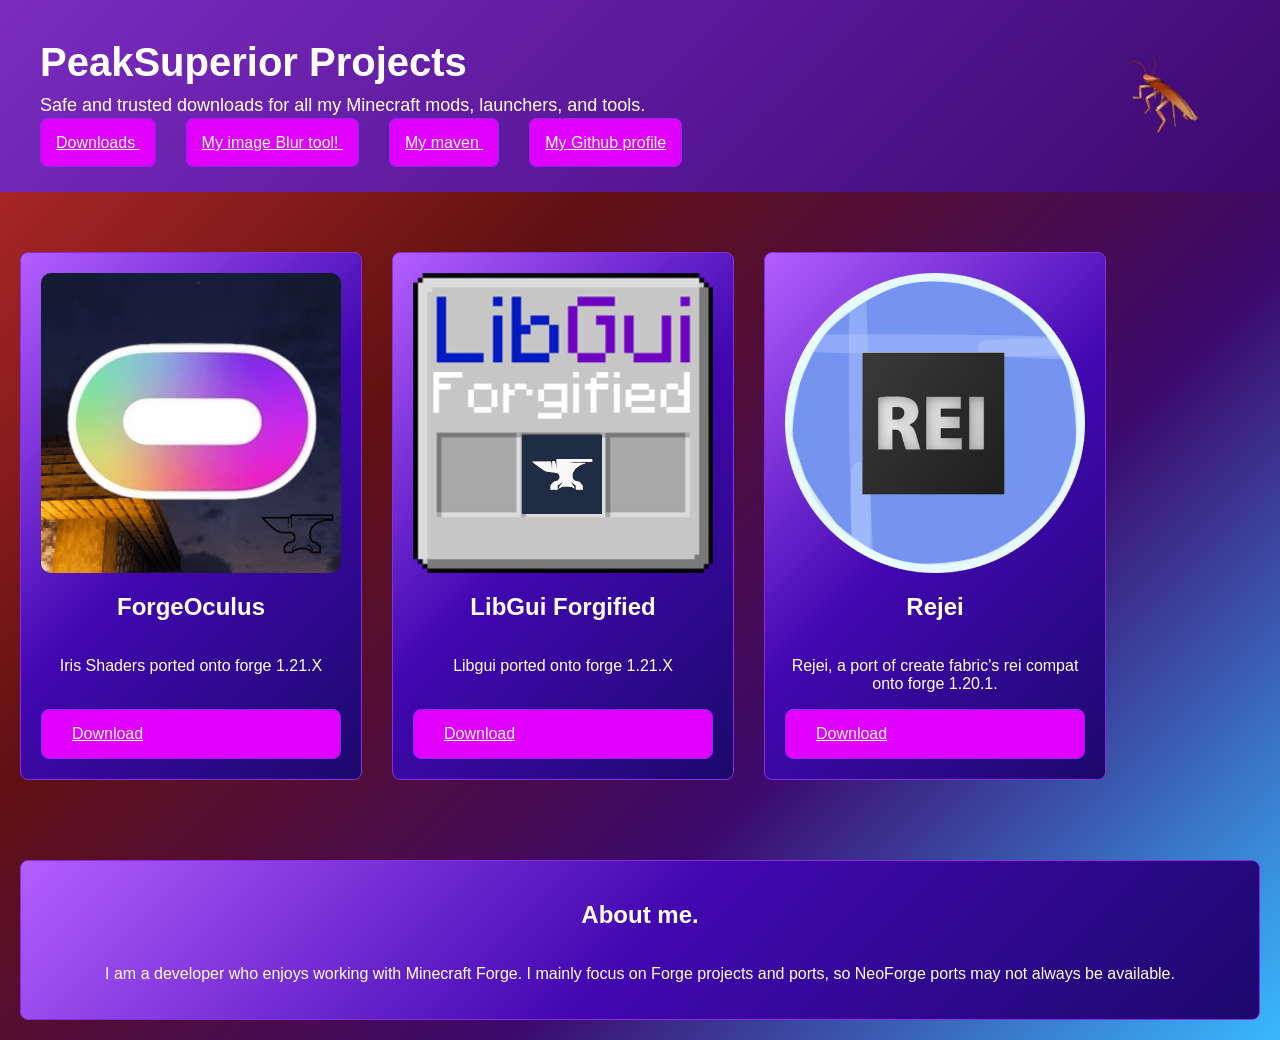
<file: index.html>
<!DOCTYPE html>
<html>
<head>
    <meta charset="utf-8">
    <title>Peak's Hub</title>
    <link rel="icon" type="image/x-icon" href="assets/favicon/favicon.ico">
    <meta name="viewport" content="width=device-width, initial-scale=1.0">
    <link rel="stylesheet" href="index.css">
</head>
<body>

    <div class="banner">
        <h1>PeakSuperior Projects</h1>
        <p>
            Safe and trusted downloads for all my Minecraft mods,
            launchers, and tools.
        </p>
        <a class="btn" href="downloads.html">
            Downloads
        </a>
        <a class="btn" href="blur-tool.html">
            My image Blur tool!
        </a>
        <a class="btn" href="https://peaksuperior885.github.io/peaks_maven/">
            My maven
        </a>
        <a class="btn" href="https://github.com/peaksuperior885">
            My Github profile
        </a>
        
        <audio id="roach-sound" src="assets/audios/roach.mp3"></audio>
        <div class="roach-container">
            <div id="roach-bubble" class="roach-bubble"></div>
            <img src="assets/gifs/roach.gif" alt="roach" class="roach" onclick="handleRoachClick()">
        </div>
    </div>

<section class="projects">

    <div class="card">
        <img src="assets/icons/forgeoculus.png" class="image1" alt="ForgeOculus logo">
        <h2 class="center">ForgeOculus</h2>
        <p class="center">
            Iris Shaders ported onto forge 1.21.X
        </p>
        <a href="downloads.html#forgeoculus" class="f_learn">
            Download
        </a>
    </div>


    <div class="card">
        <img src="assets/icons/libgui.png" class="image1" alt="LibguiForgified logo">
        <h2 class="center">LibGui Forgified</h2>
        <p class="center">
            Libgui ported onto forge 1.21.X
        </p>
        <a href="downloads.html#libgui" class="f_learn">
            Download
        </a>
    </div>

    <div class="card">
        <img src="assets/icons/rejei.png" class="image1" alt="LibguiForgified logo">
        <h2 class="center">Rejei</h2>
        <p class="center">
            Rejei, a port of create fabric's rei compat onto forge 1.20.1.
        </p>
        <a href="downloads.html#rejei" class="f_learn">
            Download
        </a>
    </div>

</section>

<section class="aboutme">
    <div class="abtmecard">
        <h2 class="center">About me.</h2>
        <p class="center">I am a developer who enjoys working with Minecraft Forge. I mainly focus on Forge projects and ports, so NeoForge ports may not always be available.</p>
    </div>
</section>

<script src="index.js"></script>
</body>
</html>
</file>
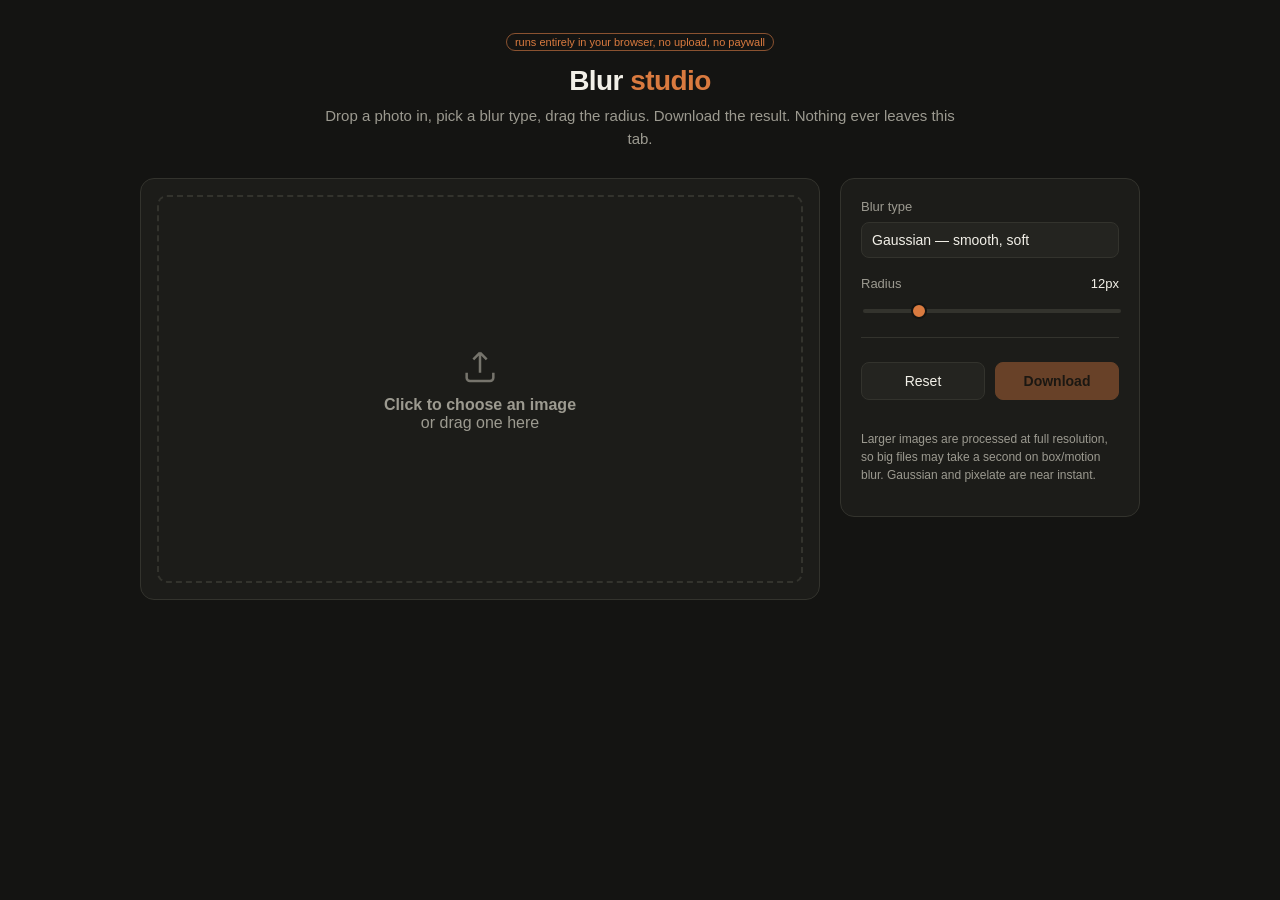
<file: blur-tool.html>
<!DOCTYPE html>
<html lang="en">
<head>
<meta charset="UTF-8">
<meta name="viewport" content="width=device-width, initial-scale=1.0">
<title>Blur Studio — free image blur tool</title>
<style>
  :root{
    --bg:#141412;
    --panel:#1c1c19;
    --panel-2:#242420;
    --line:#33332d;
    --ink:#f2f0e8;
    --ink-dim:#9c9a90;
    --accent:#d97a3f;
    --accent-dim:#8a5230;
  }
  *{box-sizing:border-box;}
  body{
    margin:0;
    font-family:-apple-system,BlinkMacSystemFont,"Segoe UI",Helvetica,Arial,sans-serif;
    background:var(--bg);
    color:var(--ink);
    min-height:100vh;
    display:flex;
    flex-direction:column;
    align-items:center;
    padding:32px 16px 80px;
  }
  header{
    text-align:center;
    max-width:640px;
    margin-bottom:28px;
  }
  h1{
    font-size:28px;
    font-weight:600;
    margin:0 0 8px;
    letter-spacing:-0.02em;
  }
  h1 span{color:var(--accent);}
  header p{
    color:var(--ink-dim);
    font-size:15px;
    line-height:1.5;
    margin:0;
  }
  .app{
    width:100%;
    max-width:1000px;
    display:grid;
    grid-template-columns:1fr 300px;
    gap:20px;
  }
  @media (max-width:800px){
    .app{grid-template-columns:1fr;}
  }
  .canvas-wrap{
    background:var(--panel);
    border:1px solid var(--line);
    border-radius:14px;
    padding:16px;
    display:flex;
    align-items:center;
    justify-content:center;
    min-height:420px;
    position:relative;
    overflow:hidden;
  }
  #dropzone{
    width:100%;
    height:100%;
    min-height:388px;
    display:flex;
    align-items:center;
    justify-content:center;
    flex-direction:column;
    gap:10px;
    border:2px dashed var(--line);
    border-radius:10px;
    color:var(--ink-dim);
    cursor:pointer;
    transition:border-color .15s ease, color .15s ease;
    text-align:center;
    padding:24px;
  }
  #dropzone:hover, #dropzone.drag{
    border-color:var(--accent-dim);
    color:var(--ink);
  }
  #dropzone svg{opacity:.7;}
  canvas{
    max-width:100%;
    max-height:70vh;
    border-radius:8px;
    display:none;
  }
  .panel{
    background:var(--panel);
    border:1px solid var(--line);
    border-radius:14px;
    padding:20px;
    display:flex;
    flex-direction:column;
    gap:18px;
    height:fit-content;
  }
  .field label{
    display:flex;
    justify-content:space-between;
    font-size:13px;
    color:var(--ink-dim);
    margin-bottom:8px;
  }
  .field label b{color:var(--ink); font-weight:500;}
  select, input[type=range]{
    width:100%;
  }
  select{
    background:var(--panel-2);
    color:var(--ink);
    border:1px solid var(--line);
    border-radius:8px;
    padding:9px 10px;
    font-size:14px;
    appearance:none;
  }
  input[type=range]{
    -webkit-appearance:none;
    height:4px;
    border-radius:2px;
    background:var(--line);
    outline:none;
  }
  input[type=range]::-webkit-slider-thumb{
    -webkit-appearance:none;
    width:16px;height:16px;
    border-radius:50%;
    background:var(--accent);
    cursor:pointer;
    border:2px solid var(--bg);
  }
  input[type=range]::-moz-range-thumb{
    width:16px;height:16px;
    border-radius:50%;
    background:var(--accent);
    cursor:pointer;
    border:2px solid var(--bg);
  }
  .btnrow{display:flex; gap:10px; margin-top:4px;}
  button{
    flex:1;
    background:var(--panel-2);
    color:var(--ink);
    border:1px solid var(--line);
    border-radius:8px;
    padding:10px 12px;
    font-size:14px;
    cursor:pointer;
    transition:background .15s ease, border-color .15s ease;
  }
  button:hover{border-color:var(--accent-dim);}
  button.primary{
    background:var(--accent);
    border-color:var(--accent);
    color:#1b1108;
    font-weight:600;
  }
  button.primary:hover{background:#e58649;}
  button:disabled{opacity:.4; cursor:not-allowed;}
  .hint{
    font-size:12px;
    color:var(--ink-dim);
    line-height:1.5;
  }
  #fileInput{display:none;}
  .divider{height:1px; background:var(--line); margin:2px 0;}
  .badge{
    font-size:11px;
    color:var(--accent);
    border:1px solid var(--accent-dim);
    padding:2px 8px;
    border-radius:999px;
    display:inline-block;
    margin-bottom:14px;
  }
</style>
</head>
<body>

<header>
  <div class="badge">runs entirely in your browser, no upload, no paywall</div>
  <h1>Blur <span>studio</span></h1>
  <p>Drop a photo in, pick a blur type, drag the radius. Download the result. Nothing ever leaves this tab.</p>
</header>

<div class="app">
  <div class="canvas-wrap">
    <div id="dropzone">
      <svg width="40" height="40" viewBox="0 0 24 24" fill="none" stroke="currentColor" stroke-width="1.5"><path d="M12 16V4M12 4l-4 4M12 4l4 4"/><path d="M4 16v3a2 2 0 002 2h12a2 2 0 002-2v-3"/></svg>
      <div><b>Click to choose an image</b><br>or drag one here</div>
    </div>
    <canvas id="canvas"></canvas>
  </div>

  <div class="panel">
    <div class="field">
      <label>Blur type</label>
      <select id="blurType">
        <option value="gaussian">Gaussian — smooth, soft</option>
        <option value="box">Box — flatter, faster</option>
        <option value="motion">Motion — directional streak</option>
        <option value="pixelate">Pixelate — mosaic</option>
      </select>
    </div>

    <div class="field">
      <label>Radius <b id="radiusVal">12px</b></label>
      <input type="range" id="radius" min="0" max="60" value="12" step="1">
    </div>

    <div class="field" id="angleField" style="display:none;">
      <label>Motion angle <b id="angleVal">0°</b></label>
      <input type="range" id="angle" min="0" max="180" value="0" step="1">
    </div>

    <div class="divider"></div>

    <div class="btnrow">
      <button id="resetBtn">Reset</button>
      <button id="downloadBtn" class="primary" disabled>Download</button>
    </div>
    <button id="newImageBtn" style="display:none;">Choose a different image</button>

    <p class="hint">Larger images are processed at full resolution, so big files may take a second on box/motion blur. Gaussian and pixelate are near instant.</p>
  </div>
</div>

<input type="file" id="fileInput" accept="image/*">

<script>
const dropzone = document.getElementById('dropzone');
const fileInput = document.getElementById('fileInput');
const canvas = document.getElementById('canvas');
const ctx = canvas.getContext('2d');
const blurType = document.getElementById('blurType');
const radius = document.getElementById('radius');
const radiusVal = document.getElementById('radiusVal');
const angle = document.getElementById('angle');
const angleVal = document.getElementById('angleVal');
const angleField = document.getElementById('angleField');
const downloadBtn = document.getElementById('downloadBtn');
const resetBtn = document.getElementById('resetBtn');
const newImageBtn = document.getElementById('newImageBtn');

let originalImage = null;
let originalCanvas = document.createElement('canvas');
let originalCtx = originalCanvas.getContext('2d');

function loadFile(file){
  if(!file || !file.type.startsWith('image/')) return;
  const reader = new FileReader();
  reader.onload = e => {
    const img = new Image();
    img.onload = () => {
      originalImage = img;
      const MAXW = 1600;
      let w = img.width, h = img.height;
      if(w > MAXW){ h = h * (MAXW / w); w = MAXW; }
      originalCanvas.width = w;
      originalCanvas.height = h;
      originalCtx.drawImage(img, 0, 0, w, h);

      canvas.width = w;
      canvas.height = h;
      canvas.style.display = 'block';
      dropzone.style.display = 'none';
      downloadBtn.disabled = false;
      newImageBtn.style.display = 'block';
      render();
    };
    img.src = e.target.result;
  };
  reader.readAsDataURL(file);
}

dropzone.addEventListener('click', () => fileInput.click());
newImageBtn.addEventListener('click', () => fileInput.click());
fileInput.addEventListener('change', e => loadFile(e.target.files[0]));

['dragover','dragenter'].forEach(evt =>
  dropzone.addEventListener(evt, e => { e.preventDefault(); dropzone.classList.add('drag'); })
);
['dragleave','drop'].forEach(evt =>
  dropzone.addEventListener(evt, e => { e.preventDefault(); dropzone.classList.remove('drag'); })
);
dropzone.addEventListener('drop', e => {
  e.preventDefault();
  loadFile(e.dataTransfer.files[0]);
});

blurType.addEventListener('change', () => {
  angleField.style.display = blurType.value === 'motion' ? 'block' : 'none';
  render();
});
radius.addEventListener('input', () => {
  radiusVal.textContent = radius.value + 'px';
  render();
});
angle.addEventListener('input', () => {
  angleVal.textContent = angle.value + '°';
  render();
});
resetBtn.addEventListener('click', () => {
  radius.value = 12;
  radiusVal.textContent = '12px';
  angle.value = 0;
  angleVal.textContent = '0°';
  blurType.value = 'gaussian';
  angleField.style.display = 'none';
  render();
});
downloadBtn.addEventListener('click', () => {
  const link = document.createElement('a');
  link.download = 'blurred-image.png';
  link.href = canvas.toDataURL('image/png');
  link.click();
});

function render(){
  if(!originalImage) return;
  const r = parseInt(radius.value, 10);
  const type = blurType.value;
  const w = canvas.width, h = canvas.height;

  if(r === 0){
    ctx.filter = 'none';
    ctx.clearRect(0,0,w,h);
    ctx.drawImage(originalCanvas, 0, 0);
    return;
  }

  if(type === 'gaussian'){
    ctx.filter = `blur(${r}px)`;
    ctx.clearRect(0,0,w,h);
    ctx.drawImage(originalCanvas, 0, 0);
    ctx.filter = 'none';
  } else if(type === 'box'){
    ctx.filter = 'none';
    ctx.clearRect(0,0,w,h);
    ctx.drawImage(originalCanvas, 0, 0);
    boxBlur(ctx, w, h, r);
  } else if(type === 'motion'){
    motionBlur(ctx, originalCanvas, w, h, r, parseInt(angle.value,10));
  } else if(type === 'pixelate'){
    pixelate(ctx, originalCanvas, w, h, r);
  }
}

function boxBlur(ctx, w, h, radius){
  const passes = 3;
  const boxSize = Math.max(1, Math.round(radius / 1.5));
  let imgData = ctx.getImageData(0,0,w,h);
  for(let p=0; p<passes; p++){
    imgData = boxBlurPass(imgData, w, h, boxSize);
  }
  ctx.putImageData(imgData, 0, 0);
}

function boxBlurPass(imgData, w, h, boxSize){
  const src = imgData.data;
  const out = new Uint8ClampedArray(src.length);
  const r = boxSize;
  const horiz = new Uint8ClampedArray(src.length);

  for(let y=0; y<h; y++){
    let rSum=0,gSum=0,bSum=0,aSum=0,count=0;
    const rowStart = y*w*4;
    for(let x=-r; x<=r; x++){
      const xx = Math.min(w-1, Math.max(0, x));
      const idx = rowStart + xx*4;
      rSum += src[idx]; gSum += src[idx+1]; bSum += src[idx+2]; aSum += src[idx+3];
      count++;
    }
    for(let x=0; x<w; x++){
      const idx = rowStart + x*4;
      horiz[idx] = rSum/count; horiz[idx+1]=gSum/count; horiz[idx+2]=bSum/count; horiz[idx+3]=aSum/count;
      const addX = Math.min(w-1, x+r+1);
      const remX = Math.max(0, x-r);
      const addIdx = rowStart + addX*4;
      const remIdx = rowStart + remX*4;
      rSum += src[addIdx]-src[remIdx];
      gSum += src[addIdx+1]-src[remIdx+1];
      bSum += src[addIdx+2]-src[remIdx+2];
      aSum += src[addIdx+3]-src[remIdx+3];
    }
  }

  for(let x=0; x<w; x++){
    let rSum=0,gSum=0,bSum=0,aSum=0,count=0;
    for(let y=-r; y<=r; y++){
      const yy = Math.min(h-1, Math.max(0, y));
      const idx = (yy*w + x)*4;
      rSum += horiz[idx]; gSum += horiz[idx+1]; bSum += horiz[idx+2]; aSum += horiz[idx+3];
      count++;
    }
    for(let y=0; y<h; y++){
      const idx = (y*w + x)*4;
      out[idx] = rSum/count; out[idx+1]=gSum/count; out[idx+2]=bSum/count; out[idx+3]=aSum/count;
      const addY = Math.min(h-1, y+r+1);
      const remY = Math.max(0, y-r);
      const addIdx = (addY*w + x)*4;
      const remIdx = (remY*w + x)*4;
      rSum += horiz[addIdx]-horiz[remIdx];
      gSum += horiz[addIdx+1]-horiz[remIdx+1];
      bSum += horiz[addIdx+2]-horiz[remIdx+2];
      aSum += horiz[addIdx+3]-horiz[remIdx+3];
    }
  }
  return new ImageData(out, w, h);
}

function motionBlur(ctx, srcCanvas, w, h, radius, angleDeg){
  ctx.clearRect(0,0,w,h);
  const steps = Math.max(2, Math.round(radius));
  const rad = angleDeg * Math.PI / 180;
  const dx = Math.cos(rad);
  const dy = Math.sin(rad);
  ctx.globalAlpha = 1/steps;
  for(let i=-steps/2; i<=steps/2; i++){
    const ox = dx * i;
    const oy = dy * i;
    ctx.drawImage(srcCanvas, ox, oy);
  }
  ctx.globalAlpha = 1;
}

function pixelate(ctx, srcCanvas, w, h, radius){
  const factor = Math.max(1, Math.round(radius/2) + 1);
  const smallW = Math.max(1, Math.floor(w/factor));
  const smallH = Math.max(1, Math.floor(h/factor));
  const tmp = document.createElement('canvas');
  tmp.width = smallW; tmp.height = smallH;
  const tctx = tmp.getContext('2d');
  tctx.drawImage(srcCanvas, 0, 0, smallW, smallH);
  ctx.imageSmoothingEnabled = false;
  ctx.clearRect(0,0,w,h);
  ctx.drawImage(tmp, 0, 0, smallW, smallH, 0, 0, w, h);
  ctx.imageSmoothingEnabled = true;
}
</script>

</body>
</html>
</file>
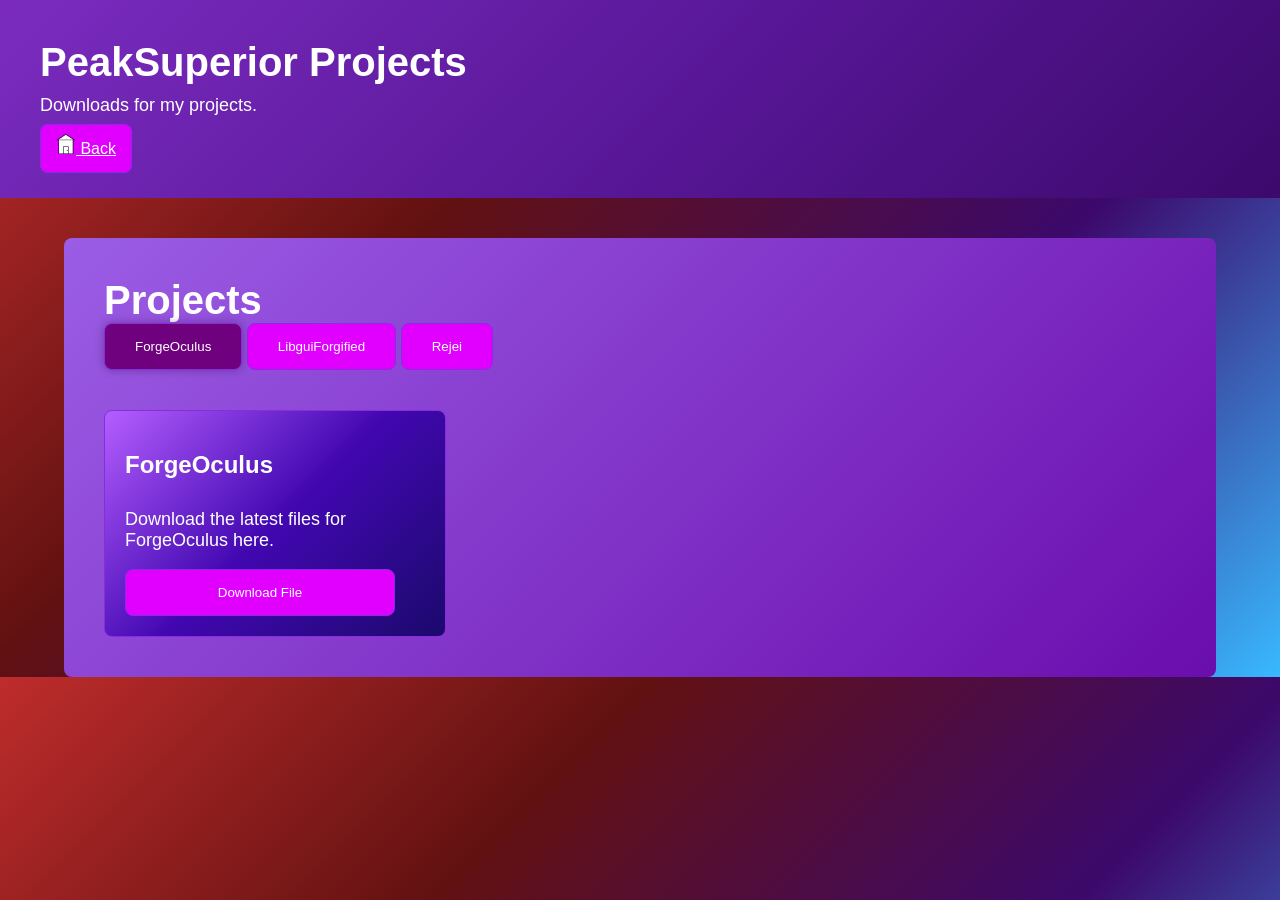
<file: downloads.html>
<!DOCTYPE html>
<html>
    <head>
        <meta charset="utf-8">
        <title>Downloads</title>
        <link rel="icon" type="image/x-icon" href="assets/favicon/favicon.ico">
        <meta name="viewport" content="width=device-width, initial-scale=1.0">
        <link rel="stylesheet" href="index.css">
    </head>
    <body>

    <div class="banner">
        <h1>PeakSuperior Projects</h1>
        <p>
            Downloads for my projects.
        </p>
        <a href="index.html" class="btn">
        <img src="assets/icons/home.png" class="home_icon" alt="">
        Back
        </a>
    </div>

    <div class="download_banner">
        <h1>Projects</h1>

        <button class="f_learn tab-btn active" data-tab="forgeoculus">
            ForgeOculus
        </button>
        
        <button class="f_learn tab-btn" data-tab="libgui">
            LibguiForgified
        </button>

        <button class="f_learn tab-btn" data-tab="rejei">
            Rejei
        </button>

        <div class="tab-contents">
            <div id="forgeoculus" class="tab-content card active">
                <h2>ForgeOculus</h2>
                <p>Download the latest files for ForgeOculus here.</p>
                <button class="btn" onclick="location.href='https://github.com/peaksuperior885/ForgeOculus/releases/download/Forge_1.21.1_1.8.8/oculus-mc1.21.1-1.8.8.jar';">Download File</button>
            </div>

            <div id="libgui" class="tab-content card">
                <h2>LibguiForgified</h2>
                <p>Download the latest files for LibguiForgified here.</p>
                <button class="btn" onclick="location.href='https://github.com/peaksuperior885/LibGuiForgified/releases/download/0.1.3/LibGuiForgified-0.1.3+1.21.1.jar';">Download File</button>
            </div>

            <div id="rejei" class="tab-content card">
                <h2>Rejei</h2>
                <p>Download the latest files for Rejei here.</p>
                <button class="btn" onclick="location.href='https://github.com/peaksuperior885/Rejei/releases/download/Forge-1.20.1-V0.0.1/rejei-0.0.1.jar';">Download File</button>
            </div>
        </div>
    </div>
    
    <script src="downloads.js" defer></script>
</body>
</html>
</file>
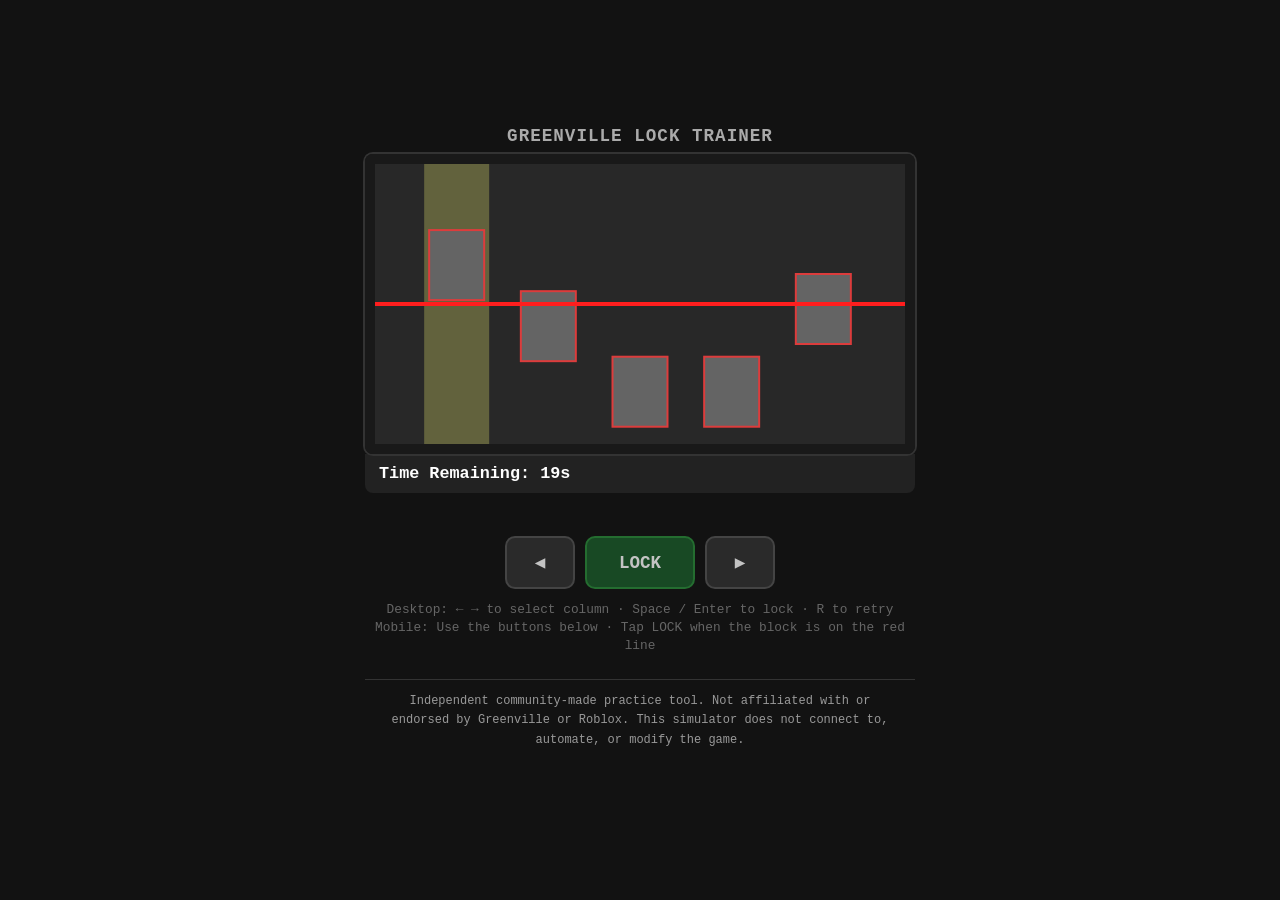
<file: gvnightmaremodetrainer/trainer.html>
<!DOCTYPE html>
<html lang="en">
<head>
  <meta charset="UTF-8" />
<meta name="viewport" content="width=device-width, initial-scale=1.0" />  <title>Greenville Lock Trainer</title>
  <style>
    * {
      box-sizing: border-box;
      margin: 0;
      padding: 0;
      -webkit-tap-highlight-color: transparent;
      touch-action: manipulation;
    }

    body {
      background: #121212;
      color: #fff;
      font-family: 'Courier New', monospace;
      display: flex;
      flex-direction: column;
      align-items: center;
      justify-content: center;
      min-height: 100dvh;
      padding: 12px;
overflow-x: hidden;
overflow-y: auto;
      user-select: none;
    }

    h1 {
      font-size: 1.1rem;
      margin-bottom: 8px;
      color: #aaa;
      letter-spacing: 1px;
    }

    #game-wrapper {
      position: relative;
      width: 100%;
      max-width: 550px;
      background: #191919;
      border-radius: 8px;
      overflow: hidden;
      box-shadow: 0 0 0 2px #333;
    }

    canvas {
      display: block;
      width: 100%;
      height: auto;
      background: #191919;
      touch-action: none;
    }

    #status {
      width: 100%;
      max-width: 550px;
      padding: 10px 14px;
      font-size: 1.05rem;
      font-weight: bold;
      background: #222;
      border-radius: 0 0 8px 8px;
      display: flex;
      justify-content: space-between;
      align-items: center;
      gap: 12px;
    }

    #message {
      text-align: center;
      min-height: 1.4em;
      font-size: 0.95rem;
      margin-top: 6px;
      color: #0f0;
    }

    /* Mobile / touch controls */
    #controls {
      display: flex;
      gap: 10px;
      margin-top: 16px;
      width: 100%;
      max-width: 550px;
      justify-content: center;
      flex-wrap: wrap;
    }

    .btn {
      background: #333;
      border: 2px solid #555;
      color: #fff;
      font-family: inherit;
      font-size: 1.1rem;
      font-weight: bold;
      padding: 14px 18px;
      border-radius: 10px;
      min-width: 70px;
      cursor: pointer;
      user-select: none;
      transition: background 0.15s, transform 0.1s;
    }

    .btn:active {
      background: #555;
      transform: scale(0.96);
    }

    .btn.lock {
      background: #1a5c2a;
      border-color: #2a8c3a;
      min-width: 110px;
    }

    .btn.retry {
      background: #5c1a1a;
      border-color: #8c2a2a;
      display: none;
    }

    .btn.retry.show {
      display: inline-block;
    }

    /* Slightly dim controls on desktop */
    @media (min-width: 700px) and (hover: hover) {
      #controls {
        opacity: 0.75;
      }
    }

    .hint {
      margin-top: 12px;
      font-size: 0.8rem;
      color: #666;
      text-align: center;
      max-width: 550px;
      line-height: 1.4;
    }

    .disclaimer {
      max-width: 550px;
      margin: 24px auto 12px;
      padding: 12px 16px;
      color: #999;
      font-family: "Courier New", monospace;
      font-size: 12px;
      line-height: 1.6;
      text-align: center;
      border-top: 1px solid #333;
    }
  </style>
</head>
<body>
  <h1>GREENVILLE LOCK TRAINER</h1>

  <div id="game-wrapper">
    <canvas id="game" width="550" height="300"></canvas>
  </div>

  <div id="status">
    <span id="timer">Time Remaining: 20s</span>
  </div>
  <div id="message"></div>

  <div id="controls">
    <button class="btn" id="btn-left">◀</button>
    <button class="btn lock" id="btn-lock">LOCK</button>
    <button class="btn" id="btn-right">▶</button>
    <button class="btn retry" id="btn-retry">RETRY (R)</button>
  </div>

  <p class="hint">
    Desktop: ← → to select column · Space / Enter to lock · R to retry<br>
    Mobile: Use the buttons below · Tap LOCK when the block is on the red line
  </p>

  <script>
    // ====== Constants (matching original) ======
    const NUM_COLUMNS = 5;
    const GAME_WIDTH = 550;
    const GAME_HEIGHT = 300;
    const RED_LINE_Y = GAME_HEIGHT / 2;
    const BLOCK_HEIGHT = 70;
    const BLOCK_WIDTH = 55;
    const FAILURE_COOLDOWN_MS = 1800;

    // ====== State ======
    let activeColumn = 0;
    let timeLeft = 20;
    let gameOver = false;
    let gameWon = false;
    let cooldownUntil = 0;
    let columns = [];
    let lastTime = 0;
    let animId = null;
    let countdownId = null;

    const canvas = document.getElementById('game');
    const ctx = canvas.getContext('2d');
    const timerEl = document.getElementById('timer');
    const messageEl = document.getElementById('message');
    const btnRetry = document.getElementById('btn-retry');

    // ====== Column class ======
    class ColumnBlock {
      constructor(x, speed) {
        this.x = x;
        this.y = 20 + Math.random() * (GAME_HEIGHT - 100);
        this.speed = speed;
        this.isLocked = false;
        this.errorFlash = 0;
      }

      update(dt) {
        if (this.isLocked) return;
        // Scale speed to feel similar to the original 15ms Swing timer
        this.y += this.speed * (dt / 15);
        if (this.y > GAME_HEIGHT - BLOCK_HEIGHT - 10 || this.y < 15) {
          this.speed *= -1;
          this.y = Math.max(15, Math.min(this.y, GAME_HEIGHT - BLOCK_HEIGHT - 10));
        }
        if (this.errorFlash > 0) this.errorFlash--;
      }

      flashError() {
        this.errorFlash = 10;
      }
    }

    // ====== Game logic ======
    function initGame() {
      columns = [];
      activeColumn = 0;
      timeLeft = 20;
      gameOver = false;
      gameWon = false;
      cooldownUntil = 0;

      const spacing = GAME_WIDTH / (NUM_COLUMNS + 1);
      for (let i = 0; i < NUM_COLUMNS; i++) {
        // Fast speeds to emulate 2X Nightmare difficulty
        const speed = 8 + Math.floor(Math.random() * 6);
        columns.push(new ColumnBlock(spacing * (i + 1) - (BLOCK_WIDTH / 2), speed));
      }

      if (animId) cancelAnimationFrame(animId);
      if (countdownId) clearInterval(countdownId);

      lastTime = performance.now();
      animId = requestAnimationFrame(gameLoop);

      countdownId = setInterval(() => {
        if (gameWon || gameOver) return;
        timeLeft--;
        if (timeLeft <= 0) {
          gameOver = true;
          clearInterval(countdownId);
        }
        updateUI();
      }, 1000);

      updateUI();
      btnRetry.classList.remove('show');
    }

    function isCoolingDown() {
      return performance.now() < cooldownUntil;
    }

    function lockCurrentBlock() {
      if (gameOver || gameWon || isCoolingDown()) return;

      const col = columns[activeColumn];
      if (col.isLocked) return;

      const blockCenterY = col.y + BLOCK_HEIGHT / 2;

      if (Math.abs(blockCenterY - RED_LINE_Y) <= 22) {
        // Success
        col.isLocked = true;
        col.errorFlash = 0;

        let allLocked = true;
        for (const c of columns) {
          if (!c.isLocked) {
            allLocked = false;
            break;
          }
        }

        if (allLocked) {
          gameWon = true;
          clearInterval(countdownId);
        } else {
          // Move to next unlocked column
          do {
            activeColumn = (activeColumn + 1) % NUM_COLUMNS;
          } while (columns[activeColumn].isLocked);
        }
      } else {
        // Miss
        col.flashError();
        cooldownUntil = performance.now() + FAILURE_COOLDOWN_MS;
      }

      updateUI();
    }

    function moveLeft() {
      if (gameOver || gameWon) return;
      activeColumn = (activeColumn - 1 + NUM_COLUMNS) % NUM_COLUMNS;
    }

    function moveRight() {
      if (gameOver || gameWon) return;
      activeColumn = (activeColumn + 1) % NUM_COLUMNS;
    }

    function updateUI() {
      timerEl.textContent = `Time Remaining: ${Math.max(0, timeLeft)}s`;

      if (gameWon) {
        messageEl.style.color = '#00ff64';
        messageEl.textContent = "SUCCESS! LOCKED ALL! (Press R or RETRY)";
        btnRetry.classList.add('show');
      } else if (gameOver) {
        messageEl.style.color = '#ff3333';
        messageEl.textContent = "TIME UP! LOCK FAILED! (Press R or RETRY)";
        btnRetry.classList.add('show');
      } else {
        messageEl.textContent = '';
      }
    }

    // ====== Rendering ======
    function draw() {
      // Clear
      ctx.fillStyle = '#191919';
      ctx.fillRect(0, 0, GAME_WIDTH, GAME_HEIGHT);

      // Inner frame
      ctx.fillStyle = '#282828';
      ctx.fillRect(10, 10, GAME_WIDTH - 20, GAME_HEIGHT - 20);

      // Columns
      for (let i = 0; i < NUM_COLUMNS; i++) {
        const col = columns[i];

        // Focus highlight
        if (i === activeColumn && !gameOver && !gameWon) {
          ctx.fillStyle = 'rgba(255, 255, 120, 0.27)';
          ctx.fillRect(col.x - 5, 10, BLOCK_WIDTH + 10, GAME_HEIGHT - 20);
        }

        // Block color
        if (col.isLocked) {
          ctx.fillStyle = 'rgb(0, 200, 80)';
        } else if (col.errorFlash > 0) {
          ctx.fillStyle = '#ff0000';
        } else {
          ctx.fillStyle = 'rgb(100, 100, 100)';
        }

        ctx.fillRect(col.x, col.y, BLOCK_WIDTH, BLOCK_HEIGHT);
        ctx.strokeStyle = 'rgb(220, 60, 60)';
        ctx.lineWidth = 2;
        ctx.strokeRect(col.x, col.y, BLOCK_WIDTH, BLOCK_HEIGHT);
      }

      // Red target line
      ctx.strokeStyle = 'rgb(255, 30, 30)';
      ctx.lineWidth = 4;
      ctx.beginPath();
      ctx.moveTo(10, RED_LINE_Y);
      ctx.lineTo(GAME_WIDTH - 10, RED_LINE_Y);
      ctx.stroke();
    }

    function gameLoop(now) {
      const dt = Math.min(now - lastTime, 50); // clamp large gaps
      lastTime = now;

      if (!gameOver && !gameWon) {
        for (const col of columns) {
          col.update(dt);
        }
      }

      draw();
      animId = requestAnimationFrame(gameLoop);
    }

    // ====== Input ======
    // Keyboard
    window.addEventListener('keydown', (e) => {
      if (gameOver || gameWon) {
        if (e.code === 'KeyR') {
          initGame();
        }
        return;
      }

      if (e.code === 'ArrowRight') {
        e.preventDefault();
        moveRight();
      } else if (e.code === 'ArrowLeft') {
        e.preventDefault();
        moveLeft();
      } else if (e.code === 'Space' || e.code === 'Enter') {
        e.preventDefault();
        lockCurrentBlock();
      }
    });

    // Touch / mouse buttons
    document.getElementById('btn-left').addEventListener('click', () => {
      if (gameOver || gameWon) return;
      moveLeft();
    });

    document.getElementById('btn-right').addEventListener('click', () => {
      if (gameOver || gameWon) return;
      moveRight();
    });

    document.getElementById('btn-lock').addEventListener('click', () => {
      if (gameOver || gameWon) {
        initGame();
        return;
      }
      lockCurrentBlock();
    });

    document.getElementById('btn-retry').addEventListener('click', initGame);

    // Tap canvas to lock (mobile convenience)
    canvas.addEventListener('pointerdown', (e) => {
      e.preventDefault();
      if (gameOver || gameWon) {
        initGame();
        return;
      }
      lockCurrentBlock();
    });

    // Prevent scrolling / zooming on mobile while playing
    document.body.addEventListener('touchmove', (e) => {
      if (e.target === canvas || e.target.closest('#controls')) {
        e.preventDefault();
      }
    }, { passive: false });

    // Start
    initGame();
  </script>

  <footer class="disclaimer">
    Independent community-made practice tool. Not affiliated with
    or endorsed by Greenville or Roblox. This simulator does not
    connect to, automate, or modify the game.
  </footer>
</body>
</html>
</file>
<file: index.css>
body {
            margin: 0;
           background: linear-gradient(
            135deg,
          #bf2c2c,
          #621111,
          #3c096c,
            #38b9ff
           );
            color: white;
            font-family: Arial, sans-serif;
        }

        .btn {
            transition: background-color 0.2s ease,
                box-shadow 0.15s ease,
                transform 0.15s ease;
            background-color: rgb(225, 0, 255);
            color: white;
            border-style: solid;
            border-width: 1.5px;
            border-color: blueviolet;
            border-radius: 8px;
            cursor: pointer;
            margin-right: 30px;
            padding-bottom: 15px;
            padding-top: 15px;
            padding-left: 15px;
            padding-right: 15px;
        }

        .btn:hover {
            background-color: rgb(111, 0, 126);
            box-shadow: 5px 5px 10px rgba(0, 0, 0, 0.25);
        }

        .btn:active {
            background-color: rgb(246, 176, 255);
        }

.banner {
    position: relative;

    background: linear-gradient(
        135deg,
        #7b2cbf,
        #5a189a,
        #3c096c
    );

    color: white;
    padding: 40px;
    width: 100%;
    box-sizing: border-box;
}

        .banner h1 {
           margin: 0;
           font-size: 40px;
        }

        .banner p {
           margin-top: 10px;
           font-size: 18px;
        }

        .image1 {
            width: 300px;
        }

.projects {
    flex-wrap: wrap;
    display: flex;
    gap: 30px;
    padding: 20px;
}

.card {
    margin-top: 40px;

    background: linear-gradient(
        135deg,
        #b45eff,
        #4207b1,
        #1b096c
    );

    border: 1.5px solid blueviolet;
    border-radius: 8px;

    width: 300px;
    padding: 20px;

    display: flex;
    flex-direction: column;

    transition: transform 0.2s ease,
                box-shadow 0.2s ease;
}

.f_learn {
    display: inline-flex;
    align-items: center;
    gap: 8px;
    margin-top: auto;

    transition: background-color 0.2s ease,
                box-shadow 0.15s ease,
                transform 0.15s ease;

    background-color: rgb(225, 0, 255);
    color: white;

    border: 1.5px solid blueviolet;
    border-radius: 8px;

    cursor: pointer;

    padding: 15px 30px;
}

        .f_learn:hover {
            background-color: rgb(111, 0, 126);
            box-shadow: 5px 5px 10px rgba(0, 0, 0, 0.25);
        }

        .f_learn:active {
            background-color: rgb(246, 176, 255);
        }

        .center {
            text-align: center;
        }

.card:hover {
    transform: translateY(-5px);
    box-shadow: 0 10px 30px rgba(0,0,0,0.4);
}

    .image1 {
        border-radius: 10px;
    }

.home_icon {
    width: 20px;
    height: auto;
}

.download_banner {
   margin-top: 40px;
background: linear-gradient(
    135deg,
    #9b5de5,
    #6a0dad
);
   color: white;
   padding: 40px;
   width: 90%;
   max-width: 1200px;
   max-height: 800px;
   margin-left: auto;
   margin-right: auto;
   border-radius: 8px;
   box-sizing: border-box;
   font-family: Arial, sans-serif;
}


    .download_banner h1 {
       margin: 0;
       font-size: 40px;
    }

    .download_banner p {
       margin-top: 10px;
       font-size: 18px;
    }


.tab-contents {
    margin-top: 30px;
}

.tab-content {
    display: none !important;
}

.tab-content.active {
    display: flex !important;
    animation: fadeInUp 0.4s ease-out forwards;
}

.tab-btn.active {
    background-color: rgb(111, 0, 126);
    box-shadow: 0 0 10px rgba(0, 0, 0, 0.3);
}

/* Smooth entry animation frame */
@keyframes fadeInUp {
    from {
        opacity: 0;
        transform: translateY(12px);
    }
    to {
        opacity: 1;
        transform: translateY(0);
    }
}

.tabs {
    display: flex;
    gap: 10px;
    flex-wrap: wrap;
    margin-top: 20px;
    margin-bottom: 20px;
}

.aboutme {
    flex-wrap: wrap;
    display: flex;
    gap: 30px;
    padding: 20px;
}

.abtmecard {
    margin-top: 40px;

    background: linear-gradient(
        135deg,
        #b45eff,
        #4207b1,
        #1b096c
    );

    border: 1.5px solid blueviolet;
    border-radius: 8px;

    width: 100%;
    padding: 20px;

    display: flex;
    flex-direction: column;

    transition: transform 0.2s ease,
                box-shadow 0.2s ease;
}

.roach {
    position: absolute;
    right: 30px;
    top: 50%;
    transform: translateY(-50%);
    cursor: pointer;

    width: 120px;
    height: 120px;

    transition: transform 0.2s ease;
}

.roach:hover {
    transform: translateY(-50%) scale(1.1) rotate(5deg);
}

.roach-container {
    position: absolute;
    right: 30px;
    top: 50%;
    transform: translateY(-50%);
    display: inline-block;
}

.roach {
    cursor: pointer;
    width: 120px;
    height: 120px;
    transition: transform 0.2s ease;
    display: block;
}

.roach-bubble {
    position: absolute;
    bottom: 115%;
    right: 10%; 
    background-color: #ffffff;
    color: #333333;
    padding: 8px 12px;
    border-radius: 12px;
    border: 2px solid #333333;
    font-weight: bold;
    font-size: 14px;
    white-space: nowrap;
    opacity: 0;
    pointer-events: none;
    transition: opacity 0.2s ease-in-out;
    z-index: 10;
}

.roach-bubble::after {
    content: '';
    position: absolute;
    top: 100%;
    right: 25px; 
    border-width: 6px;
    border-style: solid;
    border-color: #ffffff transparent transparent transparent;
}

.roach-bubble::before {
    content: '';
    position: absolute;
    top: 100%;
    right: 23px; 
    border-width: 8px;
    border-style: solid;
    border-color: #333333 transparent transparent transparent;
    z-index: -1;
}


.roach-bubble.show {
    opacity: 1;
}
</file>
